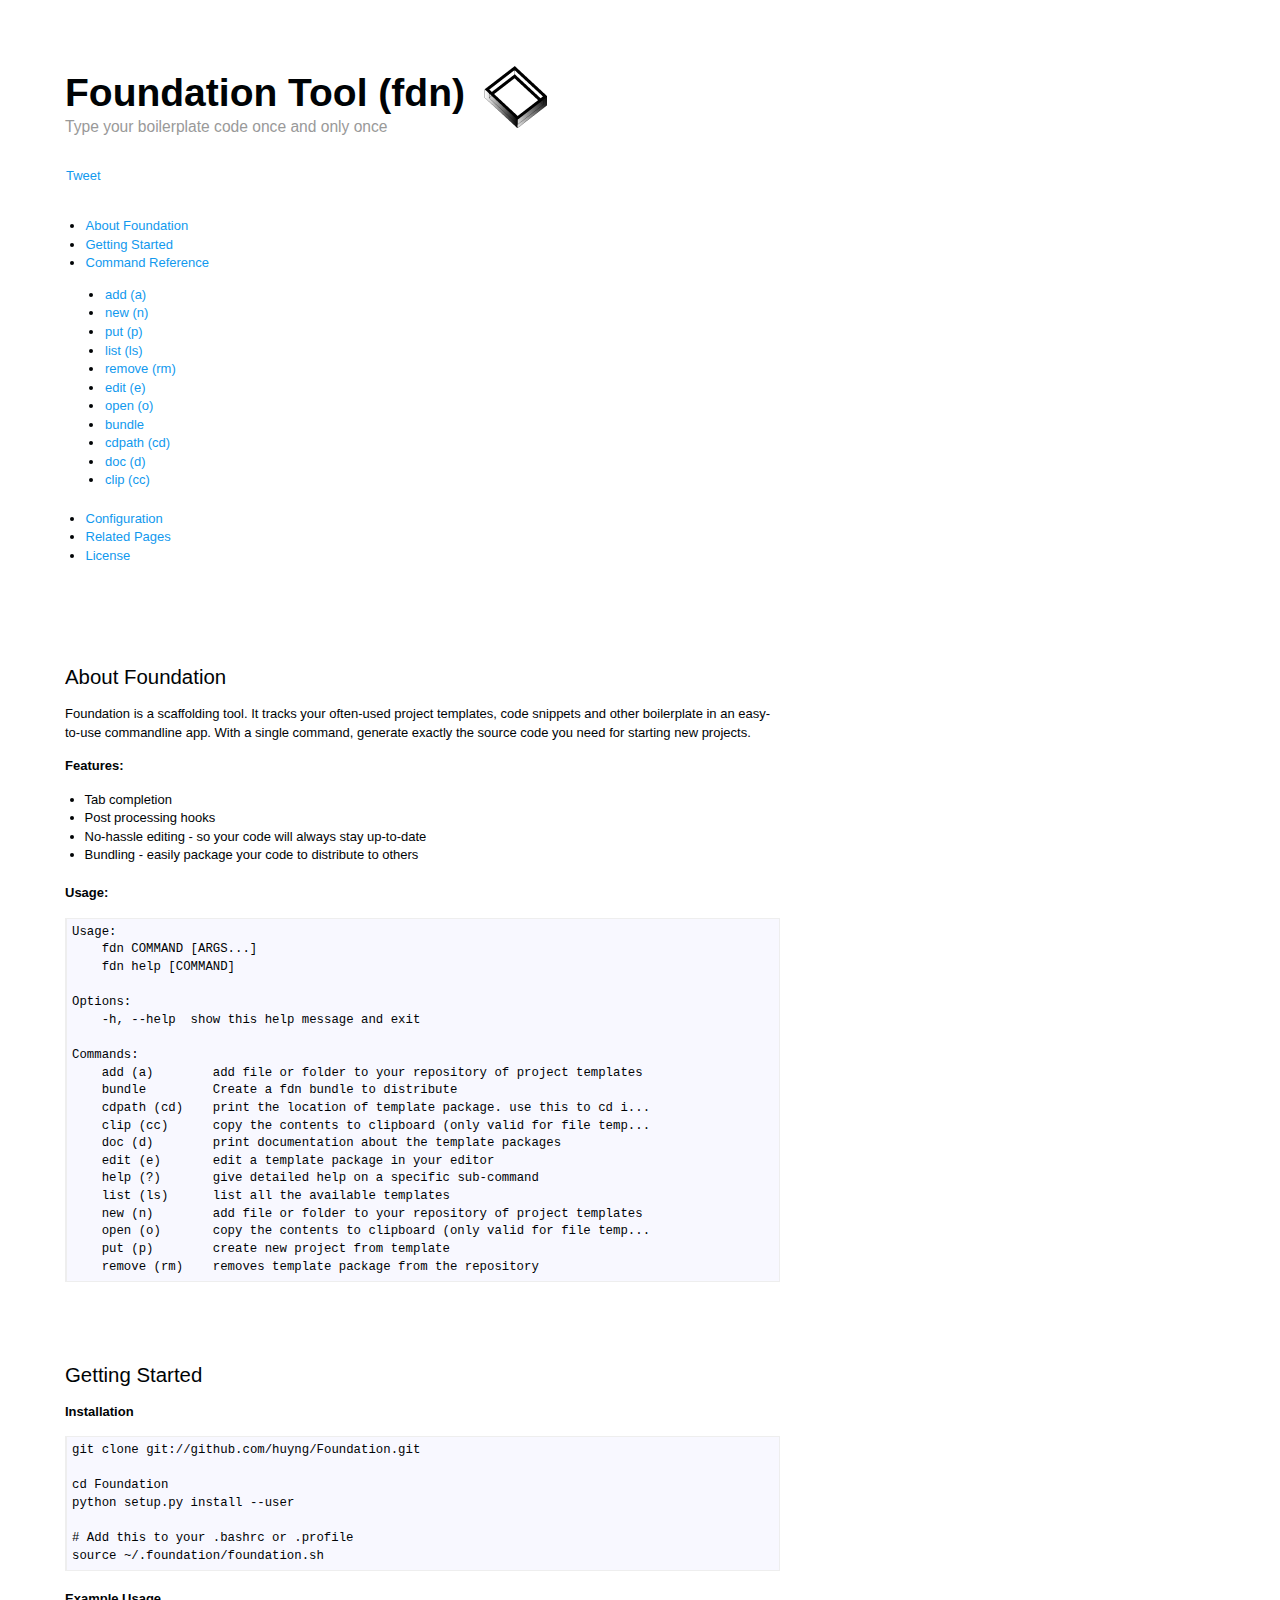
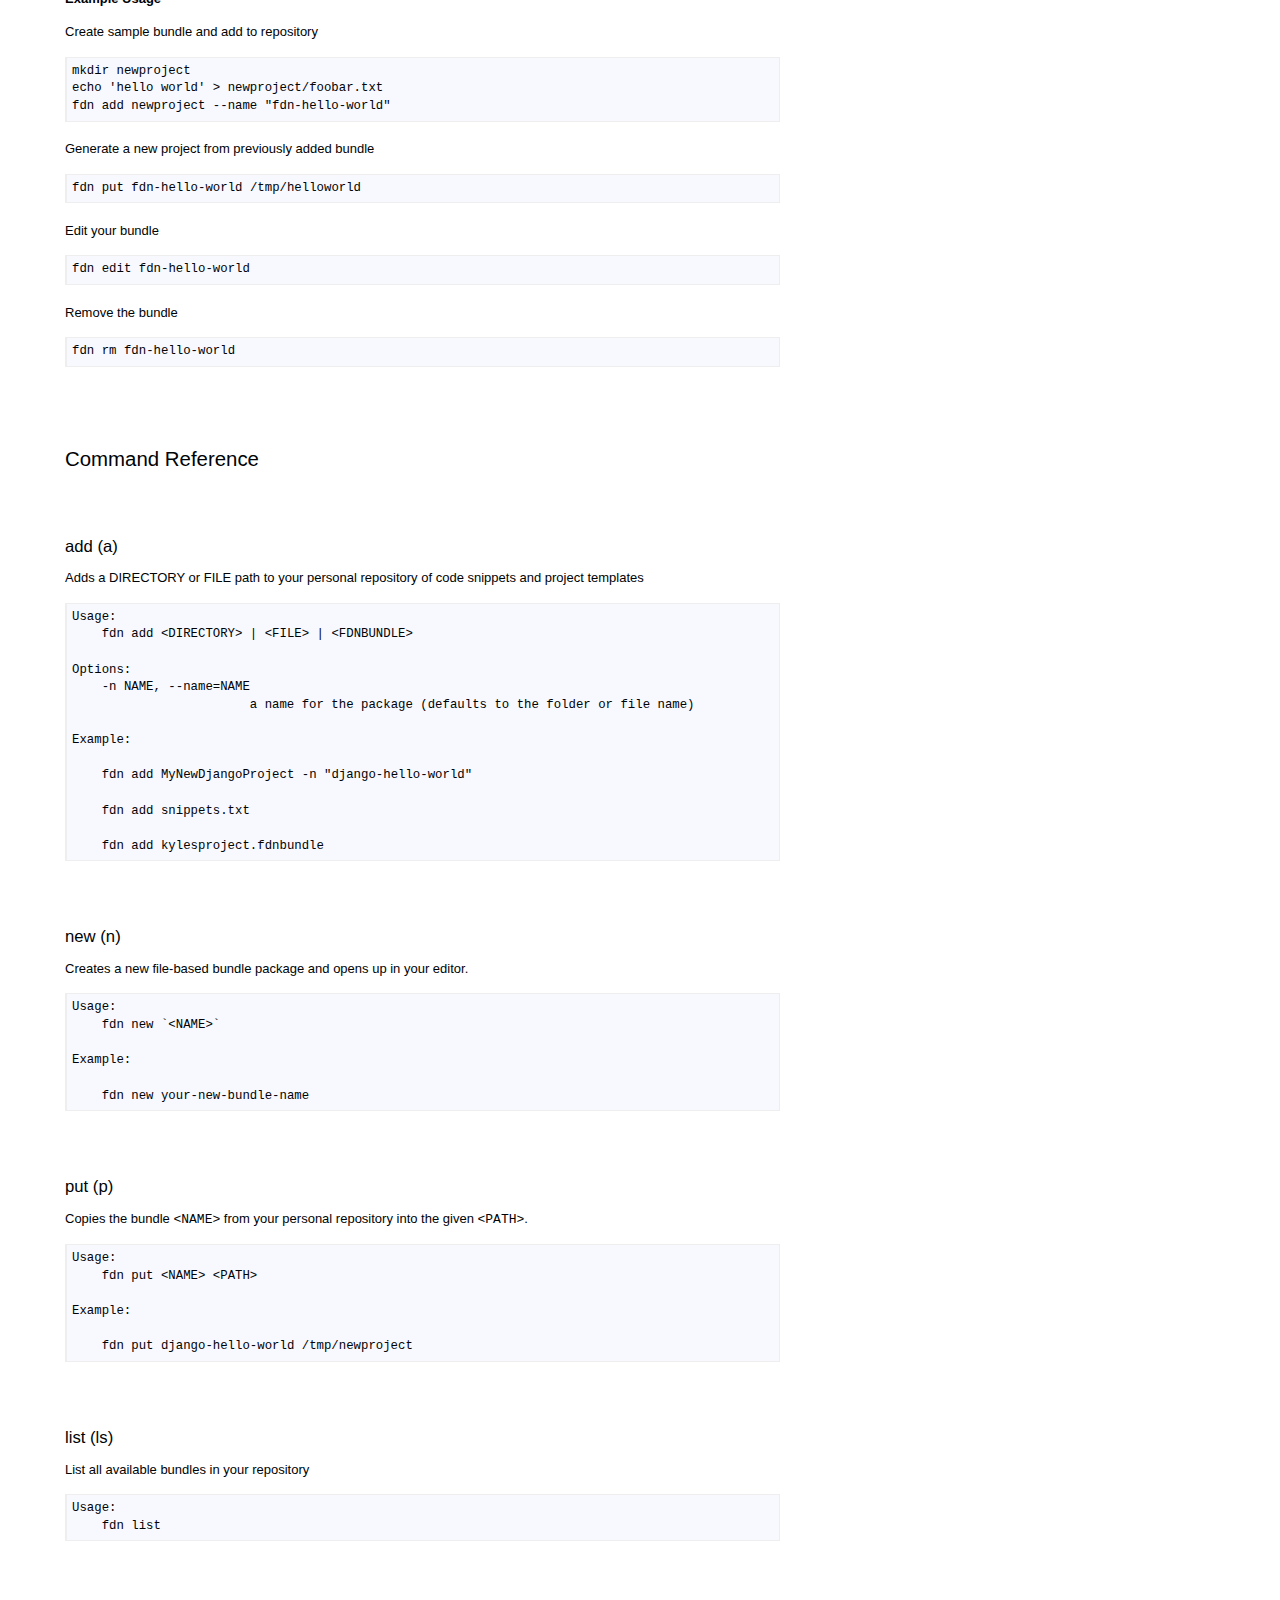
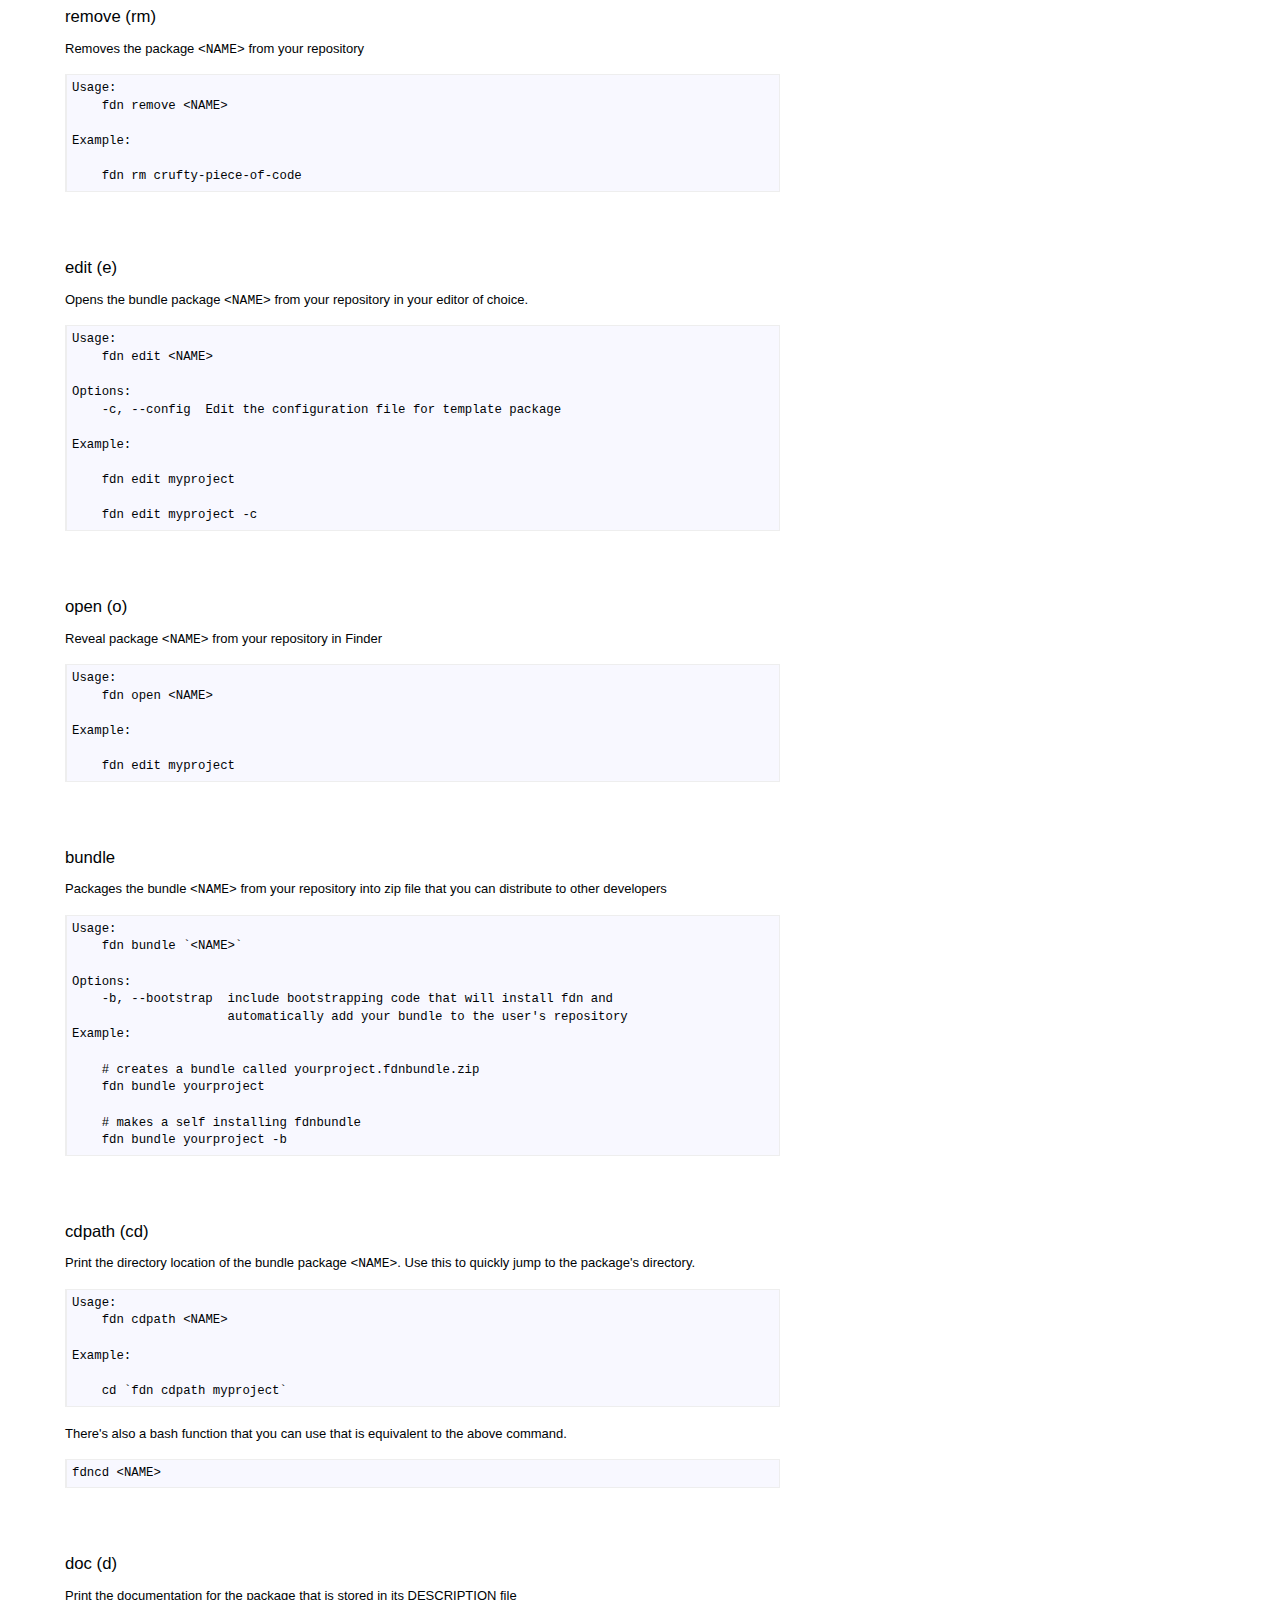
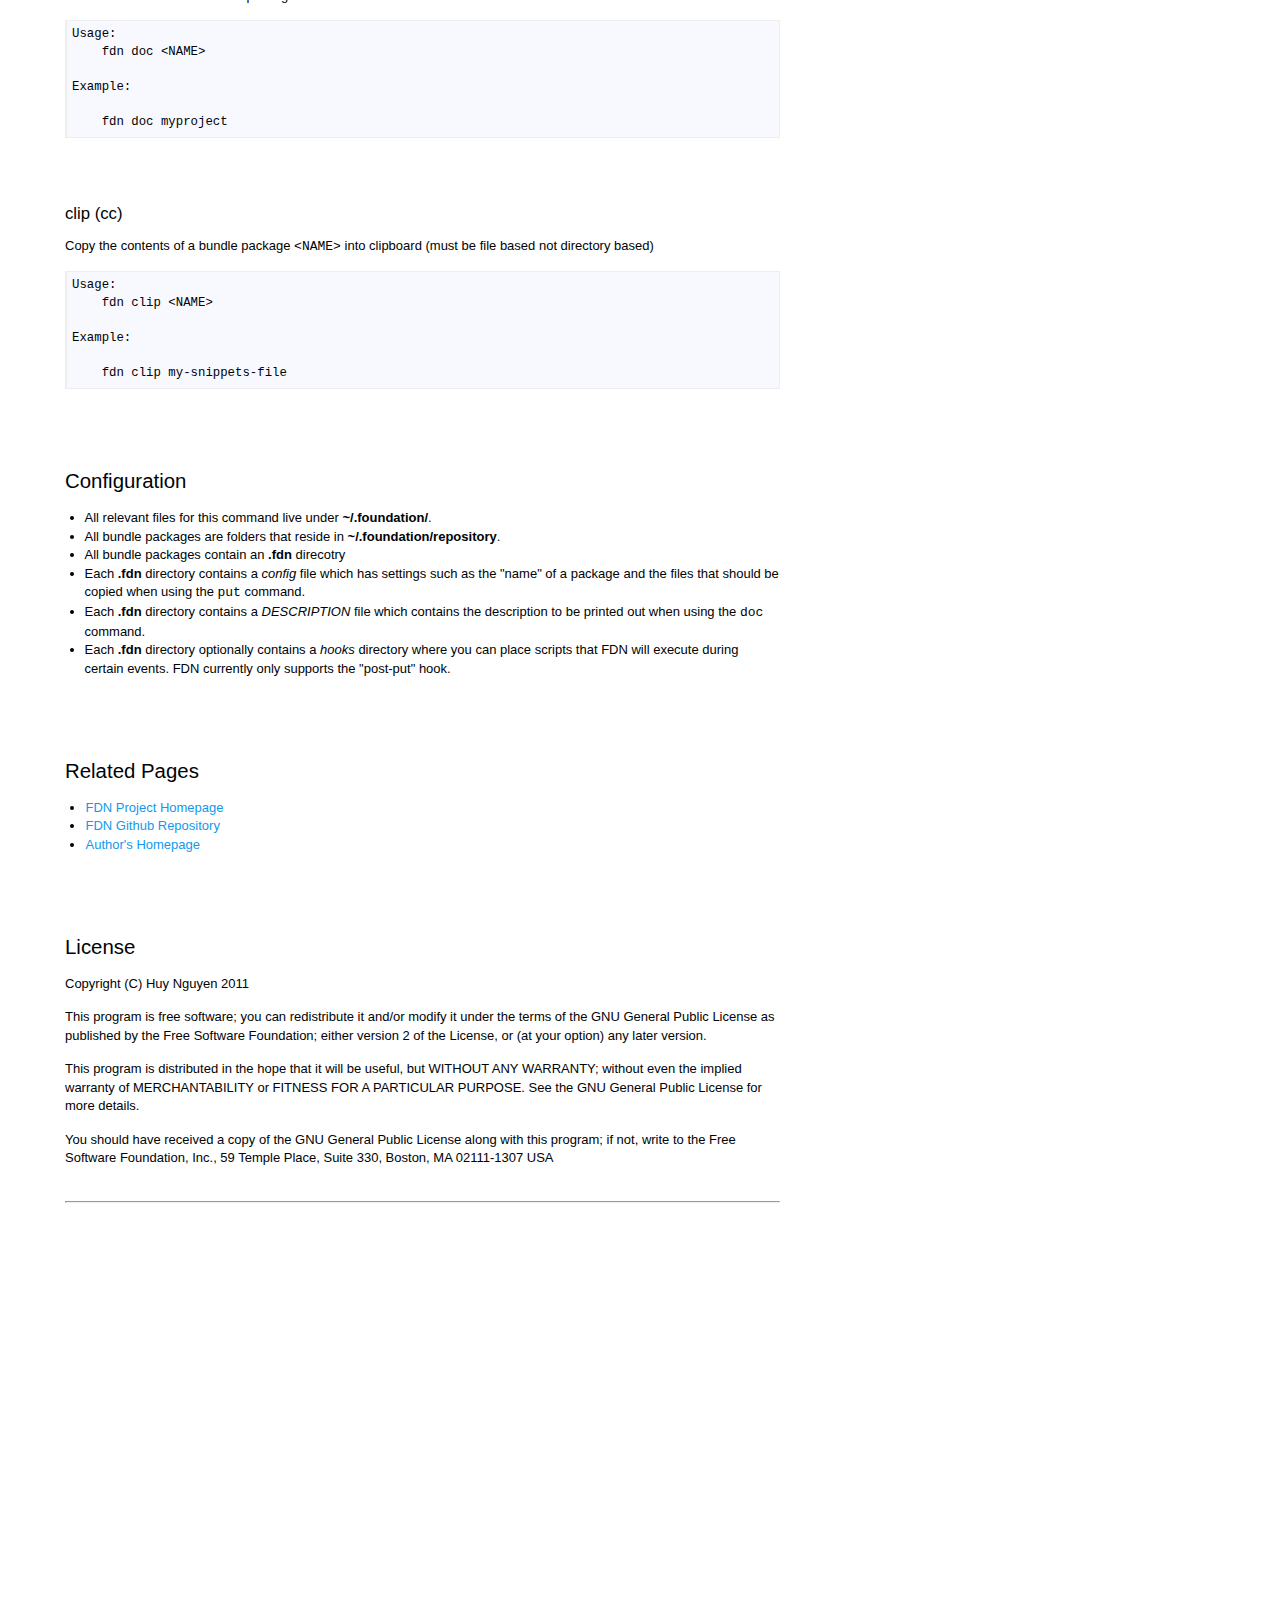
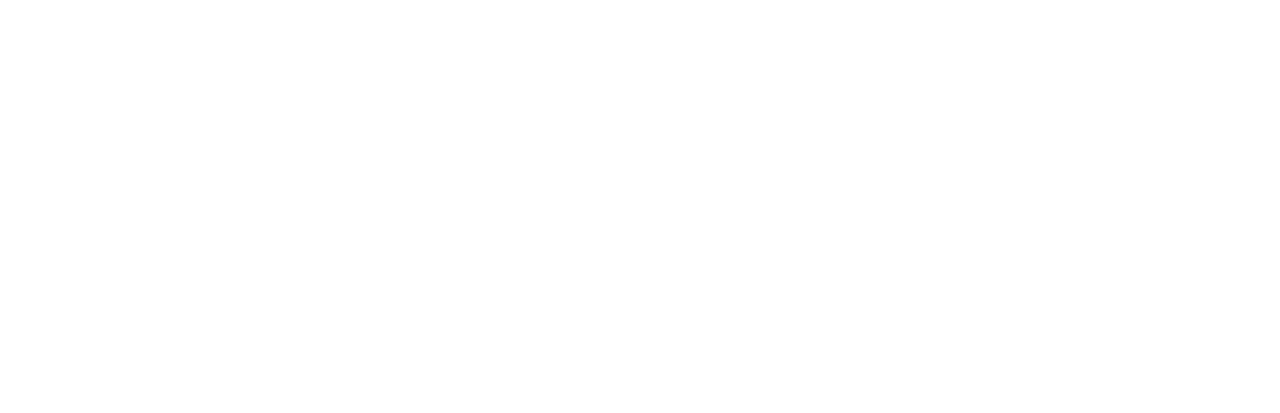
<file: index.html>
<!DOCTYPE html>
<html lang="en">
<head>
<meta charset="utf-8" />

<title>Foundation (FDN) Tool Documentation - Every great project starts with solid foundation</title>
<link rel="icon" href="static/favicon.png" type="image/png"/>
<link rel="stylesheet" href="static/base.css" type="text/css" />
<!-- <link rel="stylesheet" href="debug.css" type="text/css" media="screen" title="no title" charset="utf-8"> -->
<style type="text/css" media="screen">
    .container {
        margin:5em;
        width: 55em;
    }

    h2,h3,h4,h5,h6{
        margin-top:4em;
    }
    
    div.codehilite {margin-bottom:1.43em;}
    * div.codehilite:last-child {margin-bottom:0;}
    
    pre {
        border:1px solid #eee;
        border-left:2px solid #eee;
        background:ghostWhite;
        padding: 5px;
    }
    #watermark {
        margin-bottom:3em;
    }
        #watermark .logo {
            vertical-align:text-top;
            margin-left:1.5em;
        }
        #watermark h1{
            font-size:3em;
            margin-bottom:-5px;
        }
        #tagline {
            font-size:1.2em;
            color: #999;
            margin-right:10px;
        }
        #title {
            float:left;
        }
</style>

<script src="http://connect.facebook.net/en_US/all.js#xfbml=1"></script>
<script type="text/javascript" src="http://platform.twitter.com/widgets.js"></script>

<script type="text/javascript">
	var _gaq = _gaq || [];
	_gaq.push(['_setAccount', 'UA-6813218-1']);
	_gaq.push(['_trackPageview']);

	(function() {
		var ga = document.createElement('script'); ga.type = 'text/javascript'; ga.async = true;
		ga.src = ('https:' == document.location.protocol ? 'https://ssl' : 'http://www') + '.google-analytics.com/ga.js';
		var s = document.getElementsByTagName('script')[0]; s.parentNode.insertBefore(ga, s);
	})();
</script>
</head>

<body id="index" class="home">
    <div class="container">
        <div id="watermark">        
            <img class="logo" src="static/logo.png">
            <div id="title">
                <h1 id="foundationfdn">Foundation Tool (fdn)</h1>
                <p id="tagline">Type your boilerplate code once and only once</p>
            </div>
        </div><!-- /#watermark -->
        <a href="http://twitter.com/share" class="twitter-share-button" data-count="horizontal" data-via="huyng">Tweet</a><fb:like href="http://www.huyng.com/projects/fdn/" layout="button_count" show_faces="true" width="450"></fb:like>
        <br><br>
        <!-- table of contents -->
        <div class="clear"></div>
        <ul>
<li><a href='#about-foundation'>About Foundation</a></li>
<li><a href='#getting-started'>Getting Started</a></li>
<li><a href='#command-reference'>Command Reference</a></li>
<ul>
<li><a href='#add-a'>add (a)</a></li>
<li><a href='#new-n'>new (n)</a></li>
<li><a href='#put-p'>put (p)</a></li>
<li><a href='#list-ls'>list (ls)</a></li>
<li><a href='#remove-rm'>remove (rm)</a></li>
<li><a href='#edit-e'>edit (e)</a></li>
<li><a href='#open-o'>open (o)</a></li>
<li><a href='#bundle'>bundle</a></li>
<li><a href='#cdpath-cd'>cdpath (cd)</a></li>
<li><a href='#doc-d'>doc (d)</a></li>
<li><a href='#clip-cc'>clip (cc)</a></li>
</ul>
<li><a href='#configuration'>Configuration</a></li>
<li><a href='#related-pages'>Related Pages</a></li>
<li><a href='#license'>License</a></li>
</ul>
</ul>

        <!-- documentation  -->
        <div class="clear"></div>
        <h2 id="about-foundation">About Foundation</h2>
<p>Foundation is a scaffolding tool. It tracks your often-used project templates, code snippets and other 
boilerplate in an easy-to-use commandline app. With a single command, generate exactly the source code
you need for starting new projects.</p>
<p><strong>Features:</strong></p>
<ul>
<li>Tab completion</li>
<li>Post processing hooks</li>
<li>No-hassle editing - so your code will always stay up-to-date</li>
<li>Bundling - easily package your code to distribute to others</li>
</ul>
<p><strong>Usage:</strong></p>
<div class="codehilite"><pre><span class="err">Usage:</span>
    <span class="err">fdn</span> <span class="err">COMMAND</span> <span class="err">[ARGS...]</span>
    <span class="err">fdn</span> <span class="err">help</span> <span class="err">[COMMAND]</span>

<span class="err">Options:</span>
    <span class="err">-h,</span> <span class="err">--help</span>  <span class="err">show</span> <span class="err">this</span> <span class="err">help</span> <span class="err">message</span> <span class="err">and</span> <span class="err">exit</span>

<span class="err">Commands:</span>
    <span class="err">add</span> <span class="err">(a)</span>        <span class="err">add</span> <span class="err">file</span> <span class="err">or</span> <span class="err">folder</span> <span class="err">to</span> <span class="err">your</span> <span class="err">repository</span> <span class="err">of</span> <span class="err">project</span> <span class="err">templates</span>
    <span class="err">bundle</span>         <span class="err">Create</span> <span class="err">a</span> <span class="err">fdn</span> <span class="err">bundle</span> <span class="err">to</span> <span class="err">distribute</span>
    <span class="err">cdpath</span> <span class="err">(cd)</span>    <span class="err">print</span> <span class="err">the</span> <span class="err">location</span> <span class="err">of</span> <span class="err">template</span> <span class="err">package.</span> <span class="err">use</span> <span class="err">this</span> <span class="err">to</span> <span class="err">cd</span> <span class="err">i...</span>
    <span class="err">clip</span> <span class="err">(cc)</span>      <span class="err">copy</span> <span class="err">the</span> <span class="err">contents</span> <span class="err">to</span> <span class="err">clipboard</span> <span class="err">(only</span> <span class="err">valid</span> <span class="err">for</span> <span class="err">file</span> <span class="err">temp...</span>
    <span class="err">doc</span> <span class="err">(d)</span>        <span class="err">print</span> <span class="err">documentation</span> <span class="err">about</span> <span class="err">the</span> <span class="err">template</span> <span class="err">packages</span>
    <span class="err">edit</span> <span class="err">(e)</span>       <span class="err">edit</span> <span class="err">a</span> <span class="err">template</span> <span class="err">package</span> <span class="err">in</span> <span class="err">your</span> <span class="err">editor</span>
    <span class="err">help</span> <span class="err">(?)</span>       <span class="err">give</span> <span class="err">detailed</span> <span class="err">help</span> <span class="err">on</span> <span class="err">a</span> <span class="err">specific</span> <span class="err">sub-command</span>
    <span class="err">list</span> <span class="err">(ls)</span>      <span class="err">list</span> <span class="err">all</span> <span class="err">the</span> <span class="err">available</span> <span class="err">templates</span>
    <span class="err">new</span> <span class="err">(n)</span>        <span class="err">add</span> <span class="err">file</span> <span class="err">or</span> <span class="err">folder</span> <span class="err">to</span> <span class="err">your</span> <span class="err">repository</span> <span class="err">of</span> <span class="err">project</span> <span class="err">templates</span>
    <span class="err">open</span> <span class="err">(o)</span>       <span class="err">copy</span> <span class="err">the</span> <span class="err">contents</span> <span class="err">to</span> <span class="err">clipboard</span> <span class="err">(only</span> <span class="err">valid</span> <span class="err">for</span> <span class="err">file</span> <span class="err">temp...</span>
    <span class="err">put</span> <span class="err">(p)</span>        <span class="err">create</span> <span class="err">new</span> <span class="err">project</span> <span class="err">from</span> <span class="err">template</span>
    <span class="err">remove</span> <span class="err">(rm)</span>    <span class="err">removes</span> <span class="err">template</span> <span class="err">package</span> <span class="err">from</span> <span class="err">the</span> <span class="err">repository</span>
</pre></div>


<h2 id="getting-started">Getting Started</h2>
<p><strong>Installation</strong></p>
<div class="codehilite"><pre><span class="n">git</span> <span class="n">clone</span> <span class="n">git:</span><span class="sr">//gi</span><span class="n">thub</span><span class="o">.</span><span class="n">com</span><span class="sr">/huyng/</span><span class="n">Foundation</span><span class="o">.</span><span class="n">git</span>

<span class="n">cd</span> <span class="n">Foundation</span>
<span class="n">python</span> <span class="n">setup</span><span class="o">.</span><span class="n">py</span> <span class="n">install</span> <span class="o">--</span><span class="n">user</span>

<span class="c1"># Add this to your .bashrc or .profile</span>
<span class="n">source</span> <span class="o">~</span><span class="sr">/.foundation/</span><span class="n">foundation</span><span class="o">.</span><span class="n">sh</span>
</pre></div>


<p><strong>Example Usage</strong></p>
<p>Create sample bundle and add to repository</p>
<div class="codehilite"><pre><span class="nb">mkdir</span> <span class="n">newproject</span>
<span class="n">echo</span> <span class="s">&#39;hello world&#39;</span> <span class="o">&gt;</span> <span class="n">newproject</span><span class="o">/</span><span class="n">foobar</span><span class="o">.</span><span class="n">txt</span>
<span class="n">fdn</span> <span class="n">add</span> <span class="n">newproject</span> <span class="o">--</span><span class="n">name</span> <span class="s">&quot;fdn-hello-world&quot;</span>
</pre></div>


<p>Generate a new project from previously added bundle</p>
<div class="codehilite"><pre><span class="n">fdn</span> <span class="n">put</span> <span class="n">fdn</span><span class="o">-</span><span class="n">hello</span><span class="o">-</span><span class="n">world</span> <span class="sr">/tmp/</span><span class="n">helloworld</span>
</pre></div>


<p>Edit your bundle</p>
<div class="codehilite"><pre><span class="n">fdn</span> <span class="n">edit</span> <span class="n">fdn</span><span class="o">-</span><span class="n">hello</span><span class="o">-</span><span class="n">world</span>
</pre></div>


<p>Remove the bundle</p>
<div class="codehilite"><pre><span class="n">fdn</span> <span class="n">rm</span> <span class="n">fdn</span><span class="o">-</span><span class="n">hello</span><span class="o">-</span><span class="n">world</span>
</pre></div>


<h2 id="command-reference">Command Reference</h2>
<h4 id="add-a">add (a)</h4>
<p>Adds a DIRECTORY or FILE path to your personal repository of code snippets and project templates</p>
<div class="codehilite"><pre><span class="err">Usage:</span>
    <span class="err">fdn</span> <span class="err">add</span> <span class="err">&lt;DIRECTORY&gt;</span> <span class="err">|</span> <span class="err">&lt;FILE&gt;</span> <span class="err">|</span> <span class="err">&lt;FDNBUNDLE&gt;</span>

<span class="err">Options:</span>
    <span class="err">-n</span> <span class="err">NAME,</span> <span class="err">--name=NAME</span>
                        <span class="err">a</span> <span class="err">name</span> <span class="err">for</span> <span class="err">the</span> <span class="err">package</span> <span class="err">(defaults</span> <span class="err">to</span> <span class="err">the</span> <span class="err">folder</span> <span class="err">or</span> <span class="err">file</span> <span class="err">name)</span>

<span class="err">Example:</span>

    <span class="err">fdn</span> <span class="err">add</span> <span class="err">MyNewDjangoProject</span> <span class="err">-n</span> <span class="err">&quot;django-hello-world&quot;</span>

    <span class="err">fdn</span> <span class="err">add</span> <span class="err">snippets.txt</span>

    <span class="err">fdn</span> <span class="err">add</span> <span class="err">kylesproject.fdnbundle</span>
</pre></div>


<h4 id="new-n">new (n)</h4>
<p>Creates a new file-based bundle package and opens up in your editor.</p>
<div class="codehilite"><pre><span class="err">Usage:</span>
    <span class="err">fdn</span> <span class="err">new</span> <span class="err">`&lt;NAME&gt;`</span>

<span class="err">Example:</span>

    <span class="err">fdn</span> <span class="err">new</span> <span class="err">your-new-bundle-name</span>
</pre></div>


<h4 id="put-p">put (p)</h4>
<p>Copies the bundle <code>&lt;NAME&gt;</code> from your personal repository into the given <code>&lt;PATH&gt;</code>. </p>
<div class="codehilite"><pre><span class="err">Usage:</span>
    <span class="err">fdn</span> <span class="err">put</span> <span class="err">&lt;NAME&gt;</span> <span class="err">&lt;PATH&gt;</span>

<span class="err">Example:</span>

    <span class="err">fdn</span> <span class="err">put</span> <span class="err">django-hello-world</span> <span class="err">/tmp/newproject</span>
</pre></div>


<h4 id="list-ls">list (ls)</h4>
<p>List all available bundles in your repository</p>
<div class="codehilite"><pre><span class="err">Usage:</span>
    <span class="err">fdn</span> <span class="err">list</span>
</pre></div>


<h4 id="remove-rm">remove (rm)</h4>
<p>Removes the package <code>&lt;NAME&gt;</code> from your repository</p>
<div class="codehilite"><pre><span class="err">Usage:</span>
    <span class="err">fdn</span> <span class="err">remove</span> <span class="err">&lt;NAME&gt;</span>

<span class="err">Example:</span>

    <span class="err">fdn</span> <span class="err">rm</span> <span class="err">crufty-piece-of-code</span>
</pre></div>


<h4 id="edit-e">edit (e)</h4>
<p>Opens the bundle package <code>&lt;NAME&gt;</code> from your repository in your editor of choice.</p>
<div class="codehilite"><pre><span class="err">Usage:</span>
    <span class="err">fdn</span> <span class="err">edit</span> <span class="err">&lt;NAME&gt;</span>

<span class="err">Options:</span>
    <span class="err">-c,</span> <span class="err">--config</span>  <span class="err">Edit</span> <span class="err">the</span> <span class="err">configuration</span> <span class="err">file</span> <span class="err">for</span> <span class="err">template</span> <span class="err">package</span>

<span class="err">Example:</span>

    <span class="err">fdn</span> <span class="err">edit</span> <span class="err">myproject</span>

    <span class="err">fdn</span> <span class="err">edit</span> <span class="err">myproject</span> <span class="err">-c</span>
</pre></div>


<h4 id="open-o">open (o)</h4>
<p>Reveal package <code>&lt;NAME&gt;</code> from your repository in Finder</p>
<div class="codehilite"><pre><span class="err">Usage:</span>
    <span class="err">fdn</span> <span class="err">open</span> <span class="err">&lt;NAME&gt;</span>

<span class="err">Example:</span>

    <span class="err">fdn</span> <span class="err">edit</span> <span class="err">myproject</span>
</pre></div>


<h4 id="bundle">bundle</h4>
<p>Packages the bundle <code>&lt;NAME&gt;</code> from your repository into zip file that you can distribute to other developers</p>
<div class="codehilite"><pre><span class="err">Usage:</span>
    <span class="err">fdn</span> <span class="err">bundle</span> <span class="err">`&lt;NAME&gt;`</span>

<span class="err">Options:</span>
    <span class="err">-b,</span> <span class="err">--bootstrap</span>  <span class="err">include</span> <span class="err">bootstrapping</span> <span class="err">code</span> <span class="err">that</span> <span class="err">will</span> <span class="err">install</span> <span class="err">fdn</span> <span class="err">and</span>
                     <span class="err">automatically</span> <span class="err">add</span> <span class="err">your</span> <span class="err">bundle</span> <span class="err">to</span> <span class="err">the</span> <span class="err">user&#39;s</span> <span class="err">repository</span>
<span class="err">Example:</span>

    <span class="cp"># creates a bundle called yourproject.fdnbundle.zip</span>
    <span class="err">fdn</span> <span class="err">bundle</span> <span class="err">yourproject</span>

    <span class="cp"># makes a self installing fdnbundle</span>
    <span class="err">fdn</span> <span class="err">bundle</span> <span class="err">yourproject</span> <span class="err">-b</span>
</pre></div>


<h4 id="cdpath-cd">cdpath (cd)</h4>
<p>Print the directory location of the bundle package <code>&lt;NAME&gt;</code>. Use this to quickly jump to the package's directory.</p>
<div class="codehilite"><pre><span class="err">Usage:</span>
    <span class="err">fdn</span> <span class="err">cdpath</span> <span class="err">&lt;NAME&gt;</span>

<span class="err">Example:</span>

    <span class="err">cd</span> <span class="err">`fdn</span> <span class="err">cdpath</span> <span class="err">myproject`</span>
</pre></div>


<p>There's also a bash function that you can use that is equivalent to the above command. </p>
<div class="codehilite"><pre><span class="n">fdncd</span> <span class="sr">&lt;NAME&gt;</span>
</pre></div>


<h4 id="doc-d">doc (d)</h4>
<p>Print the documentation for the package <NAME> that is stored in its DESCRIPTION file</p>
<div class="codehilite"><pre><span class="err">Usage:</span>
    <span class="err">fdn</span> <span class="err">doc</span> <span class="err">&lt;NAME&gt;</span>

<span class="err">Example:</span>

    <span class="err">fdn</span> <span class="err">doc</span> <span class="err">myproject</span>
</pre></div>


<h4 id="clip-cc">clip (cc)</h4>
<p>Copy the contents of a bundle package <code>&lt;NAME&gt;</code> into clipboard (must be file based not directory based)</p>
<div class="codehilite"><pre><span class="err">Usage:</span>
    <span class="err">fdn</span> <span class="err">clip</span> <span class="err">&lt;NAME&gt;</span>

<span class="err">Example:</span>

    <span class="err">fdn</span> <span class="err">clip</span> <span class="err">my-snippets-file</span>
</pre></div>


<h2 id="configuration">Configuration</h2>
<ul>
<li>All relevant files for this command live under <strong>~/.foundation/</strong>. </li>
<li>All bundle packages are folders that reside in <strong>~/.foundation/repository</strong>.</li>
<li>All bundle packages contain an <strong>.fdn</strong> direcotry </li>
<li>Each <strong>.fdn</strong> directory contains a <em>config</em> file which has settings such as the "name" of a package and the files that should be copied when using the <code>put</code> command.</li>
<li>Each <strong>.fdn</strong> directory contains a <em>DESCRIPTION</em> file which contains the description to be printed out when using the <code>doc</code> command.</li>
<li>Each <strong>.fdn</strong> directory optionally contains a <em>hooks</em> directory where you can place scripts that FDN will execute during certain events. FDN currently only supports the "post-put" hook. </li>
</ul>
<h2 id="related-pages">Related Pages</h2>
<ul>
<li><a href="http://www.huyng.com/projects/fdn/">FDN Project Homepage</a></li>
<li><a href="https://github.com/huyng/Foundation">FDN Github Repository</a></li>
<li><a href="http://www.huyng.com">Author's Homepage</a></li>
</ul>
<h2 id="license">License</h2>
<p>Copyright (C) Huy Nguyen 2011 </p>
<p>This program is free software; you can redistribute it and/or modify it under the terms of the GNU General Public License as published by the Free Software Foundation; either version 2 of the License, or (at your option) any later version.</p>
<p>This program is distributed in the hope that it will be useful, but WITHOUT ANY WARRANTY; without even the implied warranty of MERCHANTABILITY or FITNESS FOR A PARTICULAR PURPOSE. See the GNU General Public License for more details.</p>
<p>You should have received a copy of the GNU General Public License along with this program; if not, write to the Free Software Foundation, Inc., 59 Temple Place, Suite 330, Boston, MA 02111-1307 USA</p>
        <br>
        <hr><br><br><br>
        <iframe src="https://spreadsheets.google.com/embeddedform?formkey=dGE2VlNJY2J3bm9xOEFwWkxURk96UHc6MQ" width="760" height="692" frameborder="0" marginheight="0" marginwidth="0">Loading...</iframe>
    </div>
</body>
</html>
</file>
<file: static/base.css>
* {margin:0; padding:0;}
/* HTML5 tags */
header, section, footer,
aside, nav, article, figure {
	display: block;
}
/***** Global *****/
/* Body */
body {
	background: #fff;
	color: #000305;
	font-size: 13px; /* Base font size: 13px */
	font-family: 'Trebuchet MS', Trebuchet, 'Lucida Sans Unicode', 'Lucida Grande', 'Lucida Sans', Arial, sans-serif;
	line-height: 1.429;
	margin: 0;
	padding: 0;
	text-align: left;
}

/* Headings */
h2 {font-size: 1.571em}	/* 22px */
h3 {font-size: 1.429em}	/* 20px */
h4 {font-size: 1.286em}	/* 18px */
h5 {font-size: 1.143em}	/* 16px */
h6 {font-size: 1em}	/* 14px */

h2, h3, h4, h5, h6 {
	font-weight: 400;
	line-height: 1.1;
	margin-bottom: .8em;
}

/* Anchors */
a {outline: 0;}
a img {border: 0px; text-decoration: none;}
a:link, a:visited {
	color: #19e;
	padding: 0 1px;
	text-decoration: none;
}
a:hover, a:active {
	background-color: #123;
	color: #fff;
	text-decoration: none;
/*  text-shadow: 1px 1px 1px #333;*/
}

/* Paragraphs */
p {margin-bottom: 1.143em;}
* p:last-child {margin-bottom: 0;}

strong, b {font-weight: bold;}
em, i {font-style: italic;}

::-moz-selection {background: #F6CF74; color: #fff;}
::selection {background: #F6CF74; color: #fff;}

/* Lists */
ul {
	list-style: outside disc;
	margin: 1em 0 1.5em 1.5em;
}

ol {
	list-style: outside decimal;
	margin: 1em 0 1.5em 1.5em;
}

dl {margin: 0 0 1.5em 0;}
dt {font-weight: bold;}
dd {margin-left: 1.5em;}

/* Quotes */
blockquote {font-style: italic;}
cite {}

q {}

pre { 
    margin-bottom: 1.143em;
    font-family:"Andale Mono", "Monaco", "Consolas", monospace;
    font-size: .95em;
}
* pre:last-child { 
    margin-bottom: 0px;
}

/* Tables */
table {margin: .5em auto 1.5em auto; width: 98%;}
    th {padding: .5em .4em; text-align: left;}
    td {padding: .5em .4em; text-align: left;}

	
/* Clear */
.clear {clear:both;}
</file>
